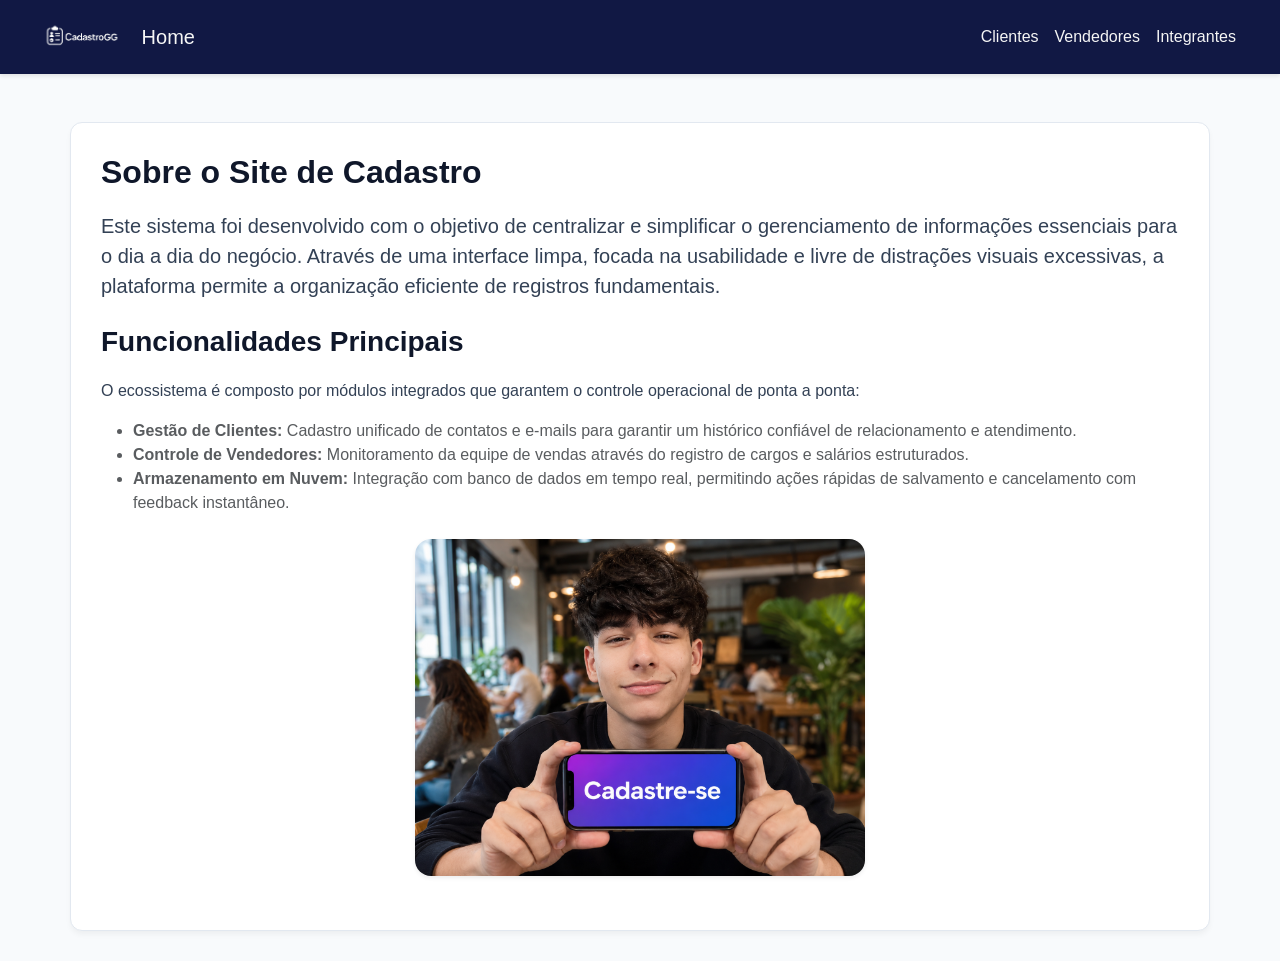
<file: index.html>
<!DOCTYPE html>
<html lang="pt-br">

<head>
    <meta charset="UTF-8">
    <title>Sistema de Cadastro</title>
    <link rel="icon" href="./IMG/LOGO2.png" type="image/png" sizes="96x96">
    <meta name="viewport" content="width=device-width, initial-scale=1.0">
    <link href="https://cdn.jsdelivr.net/npm/bootstrap@5.3.0/dist/css/bootstrap.min.css" rel="stylesheet">
    <link rel="stylesheet" href="./CSS/style.css">
</head>

<body>
    
    <nav class="navbar navbar-expand-lg navbar-dark">
        <div class="container-fluid">
            <a class="navbar-brand d-flex align-items-center" href="index.html">
                <img src="./IMG/LOGO.png" alt="Logo" height="40" class="me-3 d-inline-block align-text-top" style="object-fit: contain;">
                Home
            </a>
            <button class="navbar-toggler" type="button" data-bs-toggle="collapse" data-bs-target="#menu">
                <span class="navbar-toggler-icon"></span>
            </button>
            <div class="collapse navbar-collapse" id="menu">
                <ul class="navbar-nav ms-auto">
                    <li class="nav-item">
                        <a class="nav-link" href="clientes.html">Clientes</a>
                    </li>
                    <li class="nav-item">
                        <a class="nav-link" href="vendedor.html">Vendedores</a>
                    </li>
                    <li class="nav-item">
                        <a class="nav-link" href="integrantes.html">Integrantes</a>
                    </li>
                </ul>
            </div>
        </div>
    </nav>

    <div class="container mt-5 page-card">
        <h2><strong>Sobre o Site de Cadastro</strong></h2>
        <p class="lead">
            Este sistema foi desenvolvido com o objetivo de centralizar e simplificar o gerenciamento de informações essenciais para o dia a dia do negócio. Através de uma interface limpa, focada na usabilidade e livre de distrações visuais excessivas, a plataforma permite a organização eficiente de registros fundamentais.
        </p>
        
        <h3 class="mt-4">Funcionalidades Principais</h3>
        <p>
            O ecossistema é composto por módulos integrados que garantem o controle operacional de ponta a ponta:
        </p>
        <ul class="mt-2 text-muted">
            <li><strong>Gestão de Clientes:</strong> Cadastro unificado de contatos e e-mails para garantir um histórico confiável de relacionamento e atendimento.</li>
            <li><strong>Controle de Vendedores:</strong> Monitoramento da equipe de vendas através do registro de cargos e salários estruturados.</li>
            <li><strong>Armazenamento em Nuvem:</strong> Integração com banco de dados em tempo real, permitindo ações rápidas de salvamento e cancelamento com feedback instantâneo.</li>
        </ul>

        <div class="my-4 text-center">
            <img src="./IMG/propaganda.png" alt="Propaganda Cadastre-se" class="img-fluid rounded-4 shadow-sm d-block mx-auto" style="max-width: 450px; height: auto;">
        </div>
    </div>
    
    <script src="https://cdn.jsdelivr.net/npm/bootstrap@5.3.0/dist/js/bootstrap.bundle.min.js"></script>
</body>

</html>
</file>
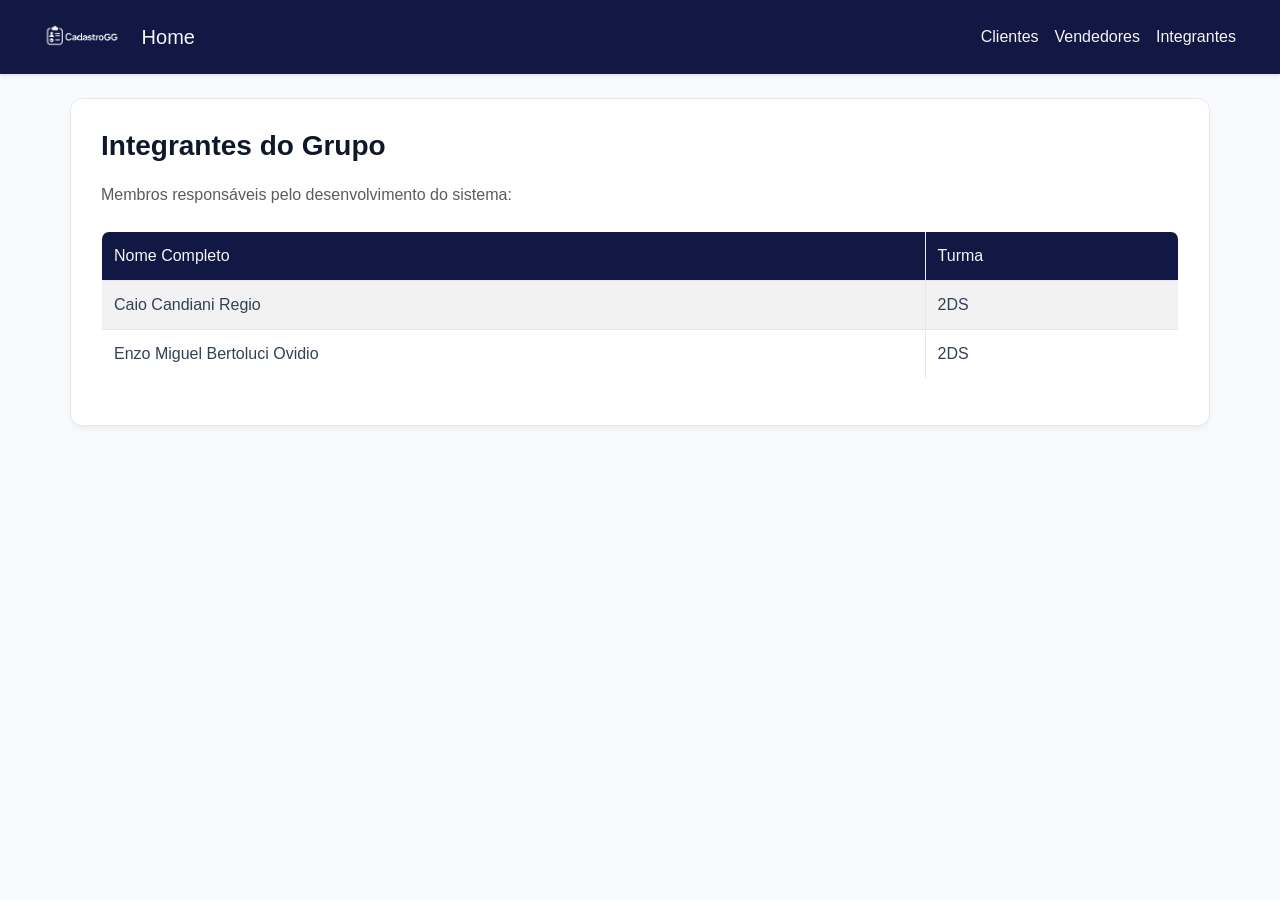
<file: integrantes.html>
<!DOCTYPE html>
<html lang="pt-br">

<head>
    <meta charset="UTF-8">
    <title>Integrantes</title>
    <link rel="icon" href="IMG/LOGO2.png" type="image/png" sizes="96x96">
    <meta name="viewport" content="width=device-width, initial-scale=1.0">
    <link href="https://cdn.jsdelivr.net/npm/bootstrap@5.3.0/dist/css/bootstrap.min.css" rel="stylesheet">
    <link href="https://cdn.jsdelivr.net/npm/bootstrap-icons@1.11.3/font/bootstrap-icons.css" rel="stylesheet">
    <link rel="stylesheet" href="./CSS/style.css">
</head>

<body>
    <nav class="navbar navbar-expand-lg navbar-dark">
        <div class="container-fluid">
            <a class="navbar-brand d-flex align-items-center" href="index.html">
                <img src=".//IMG/LOGO.png" alt="Logo" height="40" class="me-3 d-inline-block align-text-top" style="object-fit: contain;">
                Home
            </a>
            <button class="navbar-toggler" type="button" data-bs-toggle="collapse" data-bs-target="#menu">
                <span class="navbar-toggler-icon"></span>
            </button>
            <div class="collapse navbar-collapse" id="menu">
                <ul class="navbar-nav ms-auto">
                    <li class="nav-item">
                        <a class="nav-link" href="clientes.html">Clientes</a>
                    </li>
                    <li class="nav-item">
                        <a class="nav-link" href="vendedor.html">Vendedores</a>
                    </li>
                    <li class="nav-item">
                        <a class="nav-link" href="integrantes.html">Integrantes</a>
                    </li>
                </ul>
            </div>
        </div>
    </nav>

    <div class="container mt-4 page-card">
        <h3>Integrantes do Grupo</h3>
        <p class="text-muted mb-4">Membros responsáveis pelo desenvolvimento do sistema:</p>
        
        <table class="table mt-3 table-bordered table-striped table-hover">
            <thead>
                <tr>
                    <th>Nome Completo</th>
                    <th>Turma</th>
                </tr>
            </thead>
            <tbody>
                <tr>
                    <td>Caio Candiani Regio</td>
                    <td>2DS</td>
                </tr>
                <tr>
                    <td>Enzo Miguel Bertoluci Ovidio</td>
                    <td>2DS</td>
                </tr>
            </tbody>
        </table>
    </div>

    <script src="https://cdn.jsdelivr.net/npm/bootstrap@5.3.0/dist/js/bootstrap.bundle.min.js"></script>
</body>

</html>
</file>
<file: CSS/style.css>
* {
    margin: 0;
    padding: 0;
    box-sizing: border-box;
}

body {
    background-color: #F8FAFC; 
    color: #334155;
    font-family: 'Segoe UI', sans-serif;
    min-height: 100vh;
}

/* ===== NAVBAR ===== */
.navbar {
    background-color: #111844 !important;
    padding: 12px 24px;
    box-shadow: 0 2px 4px rgba(0,0,0,0.1);
}

.navbar .navbar-brand, 
.navbar .nav-link {
    color: #F5F5F5 !important;
    transition: color 0.2s ease;
}

.navbar .nav-link:hover {
    color: #38bdf8 !important;
}

/* ===== CARDS E CONTAINERS ===== */
.page-card {
    background-color: #ffffff;
    border: 1px solid #e2e8f0;
    border-radius: 12px;
    padding: 30px;
    box-shadow: 0 4px 6px -1px rgba(0, 0, 0, 0.05);
    margin-bottom: 30px;
}

h2, h3 {
    color: #0f172a;
    font-weight: 600;
    margin-bottom: 20px;
}

/* ===== INPUTS E FORMULÁRIOS ===== */
.form-control {
    background-color: #ffffff !important;
    color: #111844 !important;
    border: 1px solid #cbd5e1 !important;
    border-radius: 8px !important;
    padding: 10px 14px !important;
    transition: all 0.2s ease-in-out !important;
    margin-bottom: 15px;
}

.form-control:focus {
    border-color: #111844 !important;
    box-shadow: 0 0 0 3px rgba(17, 24, 68, 0.15) !important;
    outline: none;
}

/* ===== BOTÕES ===== */
.btn-primary {
    background-color: #111844 !important;
    border: 1px solid #111844 !important;
    color: #F5F5F5 !important;
    border-radius: 8px !important;
    padding: 10px 20px !important;
    font-weight: 500 !important;
    transition: all 0.2s ease !important;
}

.btn-primary:hover {
    background-color: #0b0f2b !important;
    border-color: #0b0f2b !important;
    transform: translateY(-1px);
}

.btn-secondary {
    background-color: #f1f5f9 !important;
    border: 1px solid #cbd5e1 !important;
    color: #64748b !important;
    border-radius: 8px !important;
    padding: 10px 20px !important;
    transition: all 0.2s ease !important;
}

.btn-secondary:hover {
    background-color: #e2e8f0 !important;
    color: #334155 !important;
}

/* ===== TABELAS ===== */
.table {
    width: 100%;
    margin-top: 20px;
    border-radius: 8px;
    overflow: hidden;
    border: 1px solid #e2e8f0;
}

.table th {
    background-color: #111844 !important;
    color: #F5F5F5 !important;
    font-weight: 500;
    padding: 12px;
}

.table td {
    vertical-align: middle;
    padding: 12px;
    color: #334155;
}
</file>
